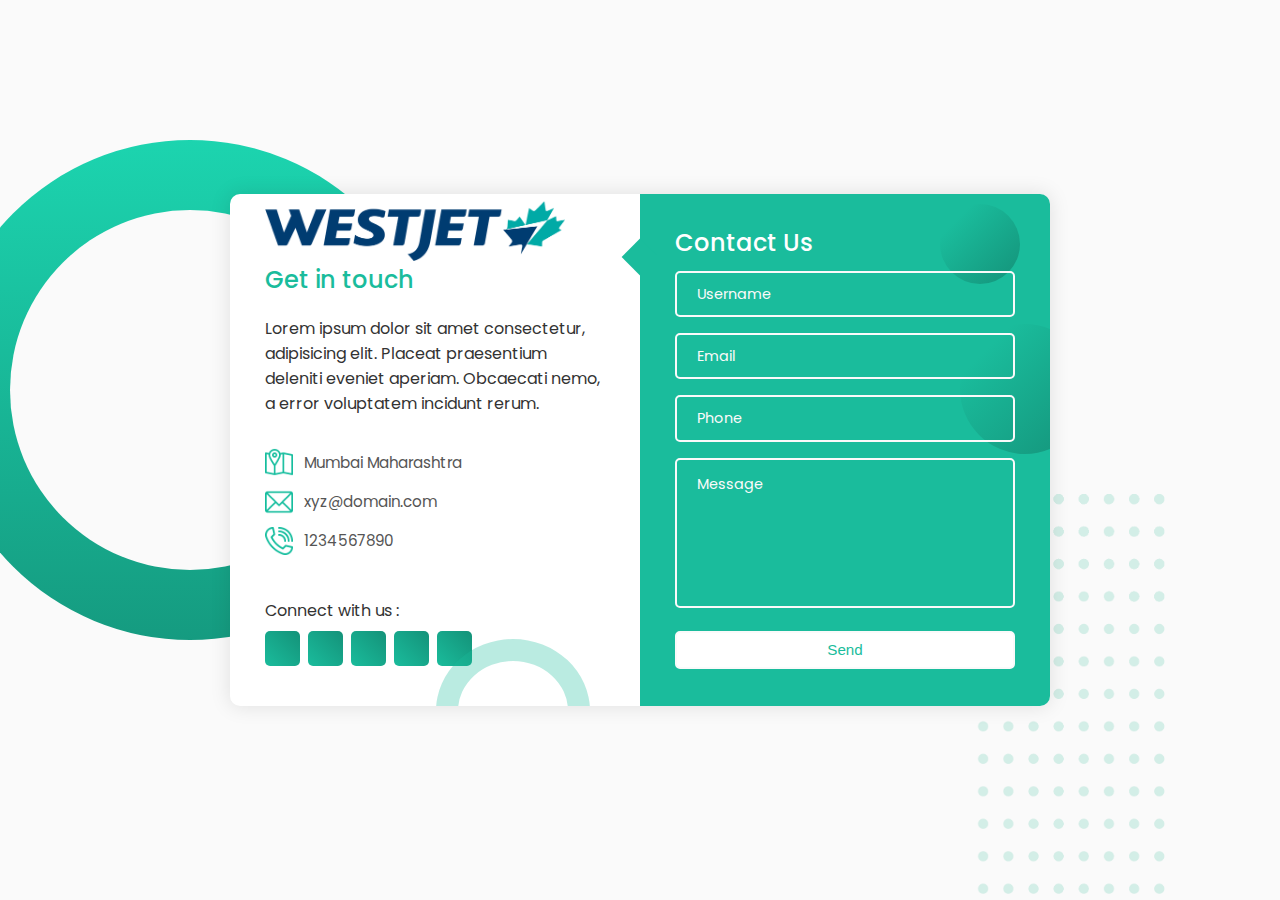
<file: Projects/contact us.html>
<!DOCTYPE html>
<html lang="en">
<head>
    <meta charset="UTF-8">
    <meta http-equiv="X-UA-Compatible" content="IE=edge">
    <meta name="viewport" content="width=device-width, initial-scale=1.0">
    <title>Contact Us</title>
    <link rel="stylesheet" href="contact us.css">
    <link rel="stylesheet" href="https://cdnjs.cloudflare.com/ajax/libs/font-awesome/6.2.0/css/all.min.css" integrity="sha512-xh6O/CkQoPOWDdYTDqeRdPCVd1SpvCA9XXcUnZS2FmJNp1coAFzvtCN9BmamE+4aHK8yyUHUSCcJHgXloTyT2A==" crossorigin="anonymous" referrerpolicy="no-referrer" />
</head>
<body>
    <div class="container">
        <span class="big-circle"></span>
        <img src="shape.png" class="square" alt="image">
        <div class="form">
            <div class="contact-info">
                <img src="logo.png" alt="image" class="logo">
                <h3 class="title">Get in touch</h3>
                <p class="text">Lorem ipsum dolor sit amet consectetur, adipisicing elit. Placeat praesentium deleniti eveniet aperiam. Obcaecati nemo, a error voluptatem incidunt rerum.</p>
                <div class="info">
                    <div class="information">
                        <img src="location.png" alt="image" class="icon">
                        <p>Mumbai Maharashtra</p>
                    </div>
                    <div class="information">
                        <img src="email.png" alt="image" class="icon">
                        <p>xyz@domain.com</p>
                    </div>
                    <div class="information">
                        <img src="phone.png" alt="image" class="icon">
                        <p>1234567890</p>
                    </div>
                </div>
                <div class="social-media">
                    <p>Connect with us :</p>
                    <div class="social-icons">
                        <a href="#"><i class="fab fa-facebook-f"></i></a>
                        <a href="#"><i class="fab fa-whatsapp"></i></a>
                        <a href="#"><i class="fab fa-twitter"></i></a>
                        <a href="#"><i class="fab fa-instagram"></i></a>
                        <a href="#"><i class="fab fa-linkedin-in"></i></a>
                    </div>
                </div>
            </div>
            <div class="contact-form">
                <span class="circle one"></span>
                <span class="circle two"></span>
                <form>
                    <!-- method="post" action="" autocomplete="off" -->
                    <h3 class="title">Contact Us</h3>
                    <div class="input-container">
                        <input type="text" name="name" class="input">
                        <label for="">Username</label>
                        <span>Username</span>
                    </div>
                    <div class="input-container">
                        <input type="email" name="email" class="input">
                        <label for="">Email</label>
                        <span>Email</span>
                    </div>
                    <div class="input-container">
                        <input type="tel" name="phone" class="input">
                        <label for="">Phone</label>
                        <span>Phone</span>
                    </div>
                    <div class="input-container textarea">
                        <textarea name="message" class="input"></textarea>
                        <label for="">Message</label>
                        <span>Message</span>
                    </div>
                    <!-- <input type="submit" value="Send" class="btn" onclick="openPopup()"> -->
                    <button class="btn" onclick="openPopup()">Send</button>
                </form>
            </div>
        </div>
    </div>
    <script src="contact us.js"></script>
</body>
</html>
</file>
<file: Projects/contact us.css>
@import url('https://fonts.googleapis.com/css2?family=Poppins:wght@100;200;300;400;500;600&display=swap');

*{
    margin: 0;
    padding: 0;
    box-sizing: border-box;
}
body, input, textarea {
    font-family : "Poppins",sans-serif;
}

.container {
    background-color: #fafafa;
    position: relative;
    width: 100%;
    min-height: 100vh;
    padding: 2rem;
    overflow: hidden;
    display: flex;
    align-items: center;
    justify-content: center;
}

.form {
    background-color: #fff;
    width: 100%;
    max-width: 820px;
    border-radius: 10px;
    box-shadow: 0 0 20px 1px rgba(0,0,0,0.1);
    z-index: 1000;
    overflow: hidden;
    display: grid;
    grid-template-columns: repeat(2, 1fr);
}

.contact-form {
    background-color: #1abc9c;
    position: relative;
}

.circle {
    border-radius: 50%;
    background: linear-gradient(135deg, transparent 20%, #149279);
    position: absolute;
}

.circle.one {
    width: 130px;
    height: 130px;
    top: 130px;
    right: -40px;
}

.circle.two {
    width: 80px;
    height: 80px;
    top: 10px;
    right: 30px;
}

.contact-form:before {
    content: "";
    position: absolute;
    width: 26px;
    height: 26px;
    background-color: #1abc9c;
    transform: rotate(45deg);
    top: 50px;
    left: -13px;
}

form {
    padding: 2.3rem 2.2rem;
    z-index: 10;
    overflow: hidden;
    position: relative;
}

.logo {
    width: 300px;
    margin-top: -30px;
}

.title {
    color: #fff;
    font-weight: 500;
    font-size: 1.5rem;
    line-height: 1;
    margin-bottom: 0.7rem;
}

.input-container {
    position: relative;
    margin: 1rem 0;
}

.input {
    width: 100%;
    outline: none;
    border: 2px solid #fafafa;
    background: none;
    padding: 0.6rem 1.2rem;
    color: #fff;
    font-weight: 500;
    font-size: 0.95rem;
    letter-spacing: 0.5px;
    border-radius: 5px;
    transition: 0.3s;
}

textarea.input {
    padding: 0.8rem 1.2rem;
    min-height: 150px;
    border-radius: 5px;
    resize: none;
    overflow-y: auto;
}

.input-container label {
    position: absolute;
    top: 50%;
    left: 15px;
    transform: translateY(-50%);
    padding: 0 0.4rem;
    color: #fafafa;
    font-size: 0.9rem;
    font-weight: 400;
    pointer-events: none;
    z-index: 1000;
    transition: 0.5s;
}

.input-container.textarea label {
    top: 1rem;
    transform: translateY(0);
}

.btn {
    padding: 0.6rem 1.3rem;
    background-color: #fff;
    border: 2px solid #fafafa;
    font-size: 0.95rem;
    color: #1abc9c;
    line-height: 1;
    border-radius: 5px;
    outline: none;
    cursor: pointer;
    margin: 0;
    width: 100%;
}

.btn:hover {
    background-color: transparent;
    color: #fff;
    transition: 0.3s;
}

.input-container span {
    position: absolute;
    top: 0;
    left: 25px;
    transform: translateY(-50%);
    font-size: 0.8rem;
    padding: 0 0.4rem;
    color: transparent;
    pointer-events: none;
    z-index: 500;
}

.input-container span:before,
.input-container span:after {
    content: "";
    position: absolute;
    width: 10%;
    opacity: 0;
    transition: 0.3s;
    height: 5px;
    background-color: #1abc9c;
    top: 50%;
    transform: translateY(-50%);
}

.input-container span:before {
    left: 50%;
}

.input-container span:after {
    right: 50%;
}

.input-container.focus label {
    top: 0;
    transform: translateY(-50);
    left: 25px;
    font-size: 0.8rem;
}

.input-container.focus span:before,
.input-container.focus span:after {
    width: 50%;
    opacity: 1;
}

.contact-info {
    padding: 2.3rem 2.2rem;
    position: relative;
}

.contact-info .title {
    color: #1abc9c;
}

.text {
    color: #333;
    margin: 1.5rem 0 2rem 0;
}

.information {
    display: flex;
    color: #555;
    margin: 0.7rem 0;
    align-items: center;
    font-size: 0.95rem;
}

.icon {
    width: 28px;
    margin-right: 0.7rem;
}

.social-media {
    padding: 2rem 0 0 0;
}

.social-media p {
    color: #333;
}

.social-icons {
    display: flex;
    margin-top: 0.5rem;
}

.social-icons a {
    width: 35px;
    height: 35px;
    border-radius: 5px;
    background: linear-gradient(45deg, #1abc9c, #149279);
    color: #fff;
    text-align: center;
    line-height: 35px;
    margin-right: 0.5rem;
    transition: 0.3s;
}

.social-icons a:hover {
    transform: scale(1.05);
    background: linear-gradient(45deg, #1abc9c, #0c6855);
}

.contact-info:before {
    content: "";
    position: absolute;
    width: 110px;
    height: 100px;
    border: 22px solid #1abc9c;
    border-radius: 50%;
    bottom: -77px;
    right: 50px;
    opacity: 0.3;
}

.big-circle {
    position: absolute;
    width: 500px;
    height: 500px;
    border-radius: 50%;
    background: linear-gradient(to bottom, #1cd4af, #159b80);
    bottom: 50%;
    right: 50%;
    transform: translate(-40%, 38%);
}

.big-circle:after {
    content: "";
    position: absolute;
    width: 360px;
    height: 360px;
    background-color: #fafafa;
    border-radius: 50%;
    top: calc(50% - 180px);
    left: calc(50% - 180px);
}

.square {
    position: absolute;
    height: 400px;
    top: 50%;
    left: 50%;
    transform: translate(181%, 11%);
    opacity: 0.2;
}

@media (max-width: 850px) {
    .form {
        grid-template-columns: 1fr;
    }

    .contact-info:before {
        bottom: initial;
        top: -75px;
        right: 65px;
        transform: scale(0.95);
    }

    .contact-form:before {
        top: -13px;
        left: initial;
        right: 70px;
    }

    .square {
        transform: translate(140%, 43%);
        height: 350px;
    }

    .big-circle {
        bottom: 75%;
        transform: scale(0.9) translate(-40%, 30%);
        right: 50%;
    }

    .text {
        margin: 1rem 0 1.5rem 0;
    }

    .social-media {
        padding: 1.5rem 0 0 0;
    }
}

@media (max-width: 480px) {
    .container{
        padding: 1.5rem;
    }

    .contact-info:before {
        display: none;
    }
    
    .square, .big-circle {
        display: none;
    }

    form, .contact-info {
        padding: 1.7rem 1.6rem;
    }

    .text, .information, .social-media p {
        font-size: 0.8rem;
    }

    .title {
        font-size: 1.15rem;
    }
}
</file>
